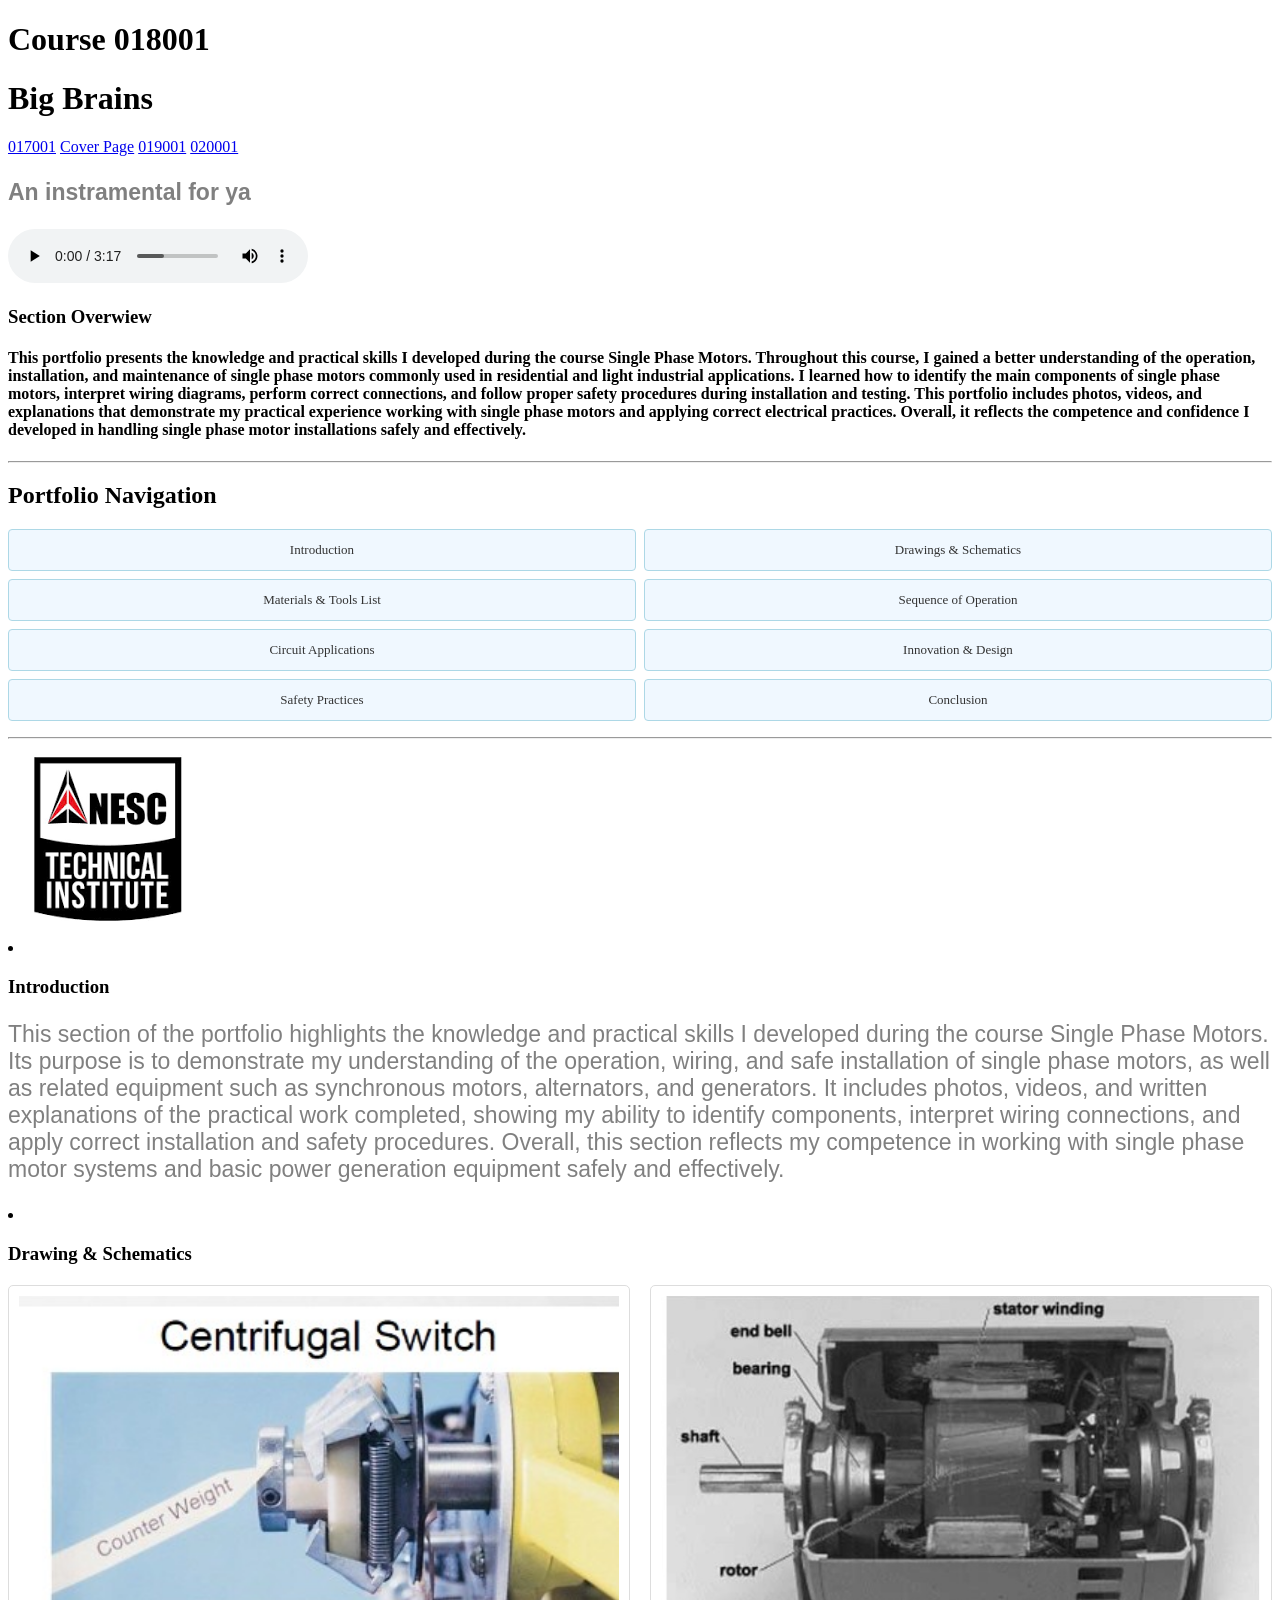
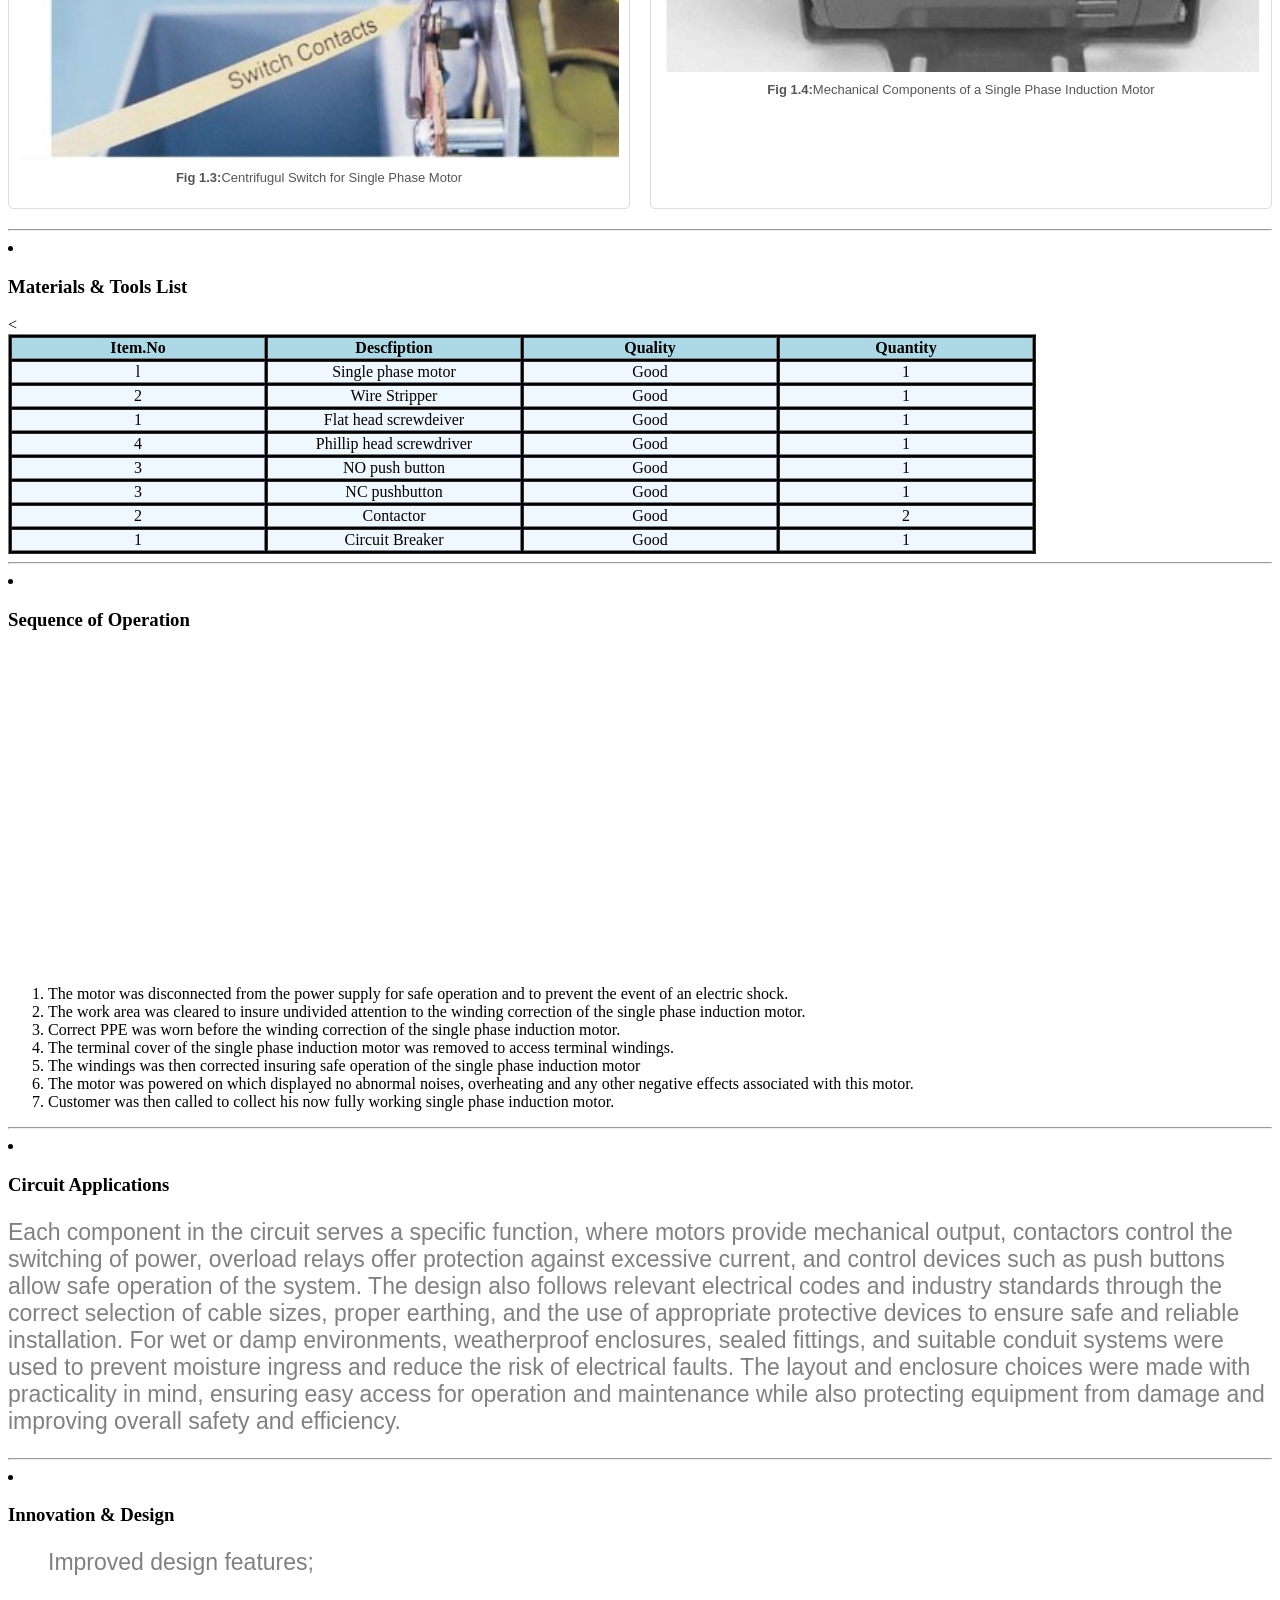
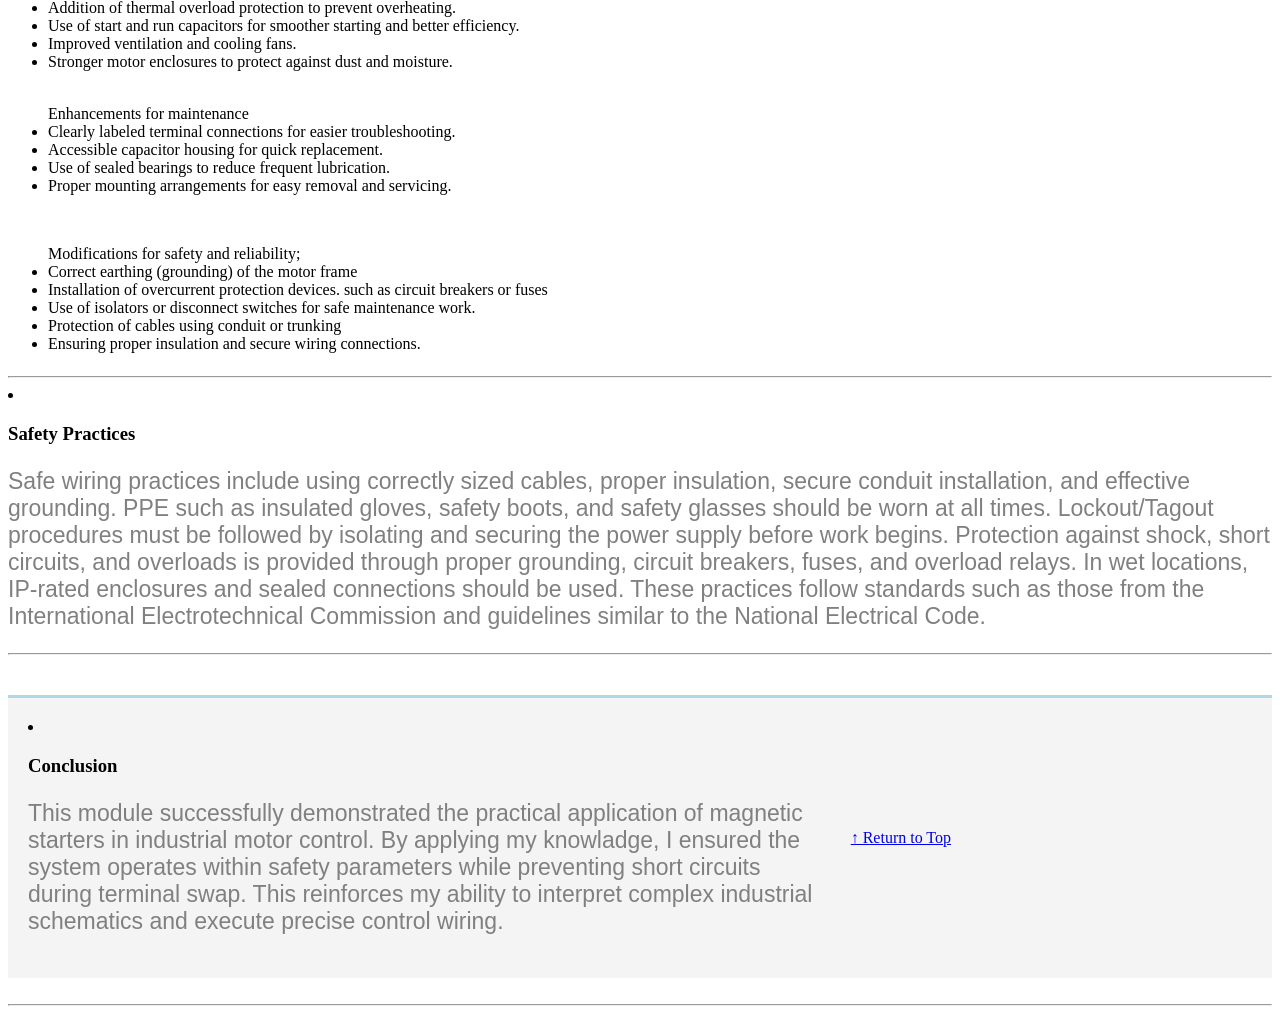
<file: 018001.html>
<!DOCTYPE html>
<html>
  <head>
        <link rel="icon" type="image/png" href="download.png">
    <title> Big Brains </title>
    <h1>Course 018001</h1>
        <link rel="stylesheet" href="style.css">
        </head>
        <body>
          <header id="top">
            <h1> Big Brains</h1>
            <a href="017001.html">017001</a>
            <a href="index.html">Cover Page</a>
            <a href="019001.html">019001</a>
            <a href="020001.html">020001</a>
          </header>
           <p><b> An instramental for ya</b></p>
        <audio controls><source src="wegolarp.mp3">
        </audio>
          <h3>Section Overwiew</h3>
          <h4>This portfolio presents the knowledge and practical skills I developed during the course Single Phase Motors. Throughout this course, I gained a better understanding of the operation, installation, and maintenance of single phase motors commonly used in residential and light industrial applications. I learned how to identify the main components of single phase motors, interpret wiring diagrams, perform correct connections, and follow proper safety procedures during installation and testing. This portfolio includes photos, videos, and explanations that demonstrate my practical experience working with single phase motors and applying correct electrical practices. Overall, it reflects the competence and confidence I developed in handling single phase motor installations safely and effectively.</h4>
          <nav> <hr>
     
       
        <h2>Portfolio Navigation</h2>
        <ul>
          <li><a href="#introduction">Introduction</a></li>
            <li><a href="#drawings&schematics">Drawings & Schematics</a></li>
            
            <li><a href="#materials&toolslist">Materials & Tools List</a></li>
            <li><a href="#sequenceofoperation">Sequence of Operation</a></li>
            <li><a href="#circuitapplications">Circuit Applications</a></li>
            <li><a href="#innovation&design">Innovation & Design </a></li>
            <li><a href="#safetypractices">Safety Practices</a></li>
            <li><a href="#conclusion">Conclusion</a></li>
        </ul>
   <hr> </nav>
   <img src="logo.png" alt="Institution Logo"
    weidth="300"height="auto">
        <li><h3 id="introduction"> Introduction </h3></li>
    <p>This section of the portfolio highlights the knowledge and practical skills I developed during the course Single Phase Motors. Its purpose is to demonstrate my understanding of the operation, wiring, and safe installation of single phase motors, as well as related equipment such as synchronous motors, alternators, and generators. It includes photos, videos, and written explanations of the practical work completed, showing my ability to identify components, interpret wiring connections, and apply correct installation and safety procedures. Overall, this section reflects my competence in working with single phase motor systems and basic power generation equipment safely and effectively.</p>
    
        <li><h3 id="drawings&schematics">Drawing & Schematics</h3></li>
    
      <div class="image-grid">
  
  <div class="image-card">
    <img src="cl.png" alt="Blake">
    <p><strong>Fig 1.3:</strong>Centrifugul Switch for Single Phase Motor </p>
  </div>

  <div class="image-card">
    <img src="dl.png" alt="Im supposed to die tonight">
    <p><strong>Fig 1.4:</strong>Mechanical Components of a Single Phase Induction Motor </p>
  </div>

</div>

    <hr>
      
      <li><h3 id="materials&toolslist">Materials & Tools List</h3></li>
      <table border="1" style="background-color:black">
        
        <tr align="center" style="background-color:lightblue;">
        <th width="250">Item.No</th>
        <th width="250">Descfiption</th>
        <th width="250">Quality</th>
        <th width="250">Quantity</th>
        </tr>
        
        <tr align="center" style="background-color:aliceblue;">
        <td>l</td>
        <td>Single phase motor</td>
        <td>Good</td>
        <td>1</td>
        
        </tr>
        
        <tr align="center" style="background-color:aliceblue;">
          <td>2</td>
          <td>Wire Stripper</td>
          <td>Good</td>
          <td>1</td>
          
        </tr>
        
        <tr align=center style="background-color:aliceblue;">
          <td>1</td>
          <td>Flat head screwdeiver</td>
          <td>Good</td>
          <td>1</td>
          
        </tr>
        
        <tr align="center" style="background-color:aliceblue;">
          <td> 4</td>
          <td>Phillip head screwdriver</td>
          <td>Good</td>
          <td>1</td>
          
        </tr>
        
        <tr align="center" style="background-color:aliceblue;">
          <td>3</td>
          <td>NO push button</td>
          <td>Good</td>
          <td>1</td>
          
        </tr>
        
        <tr align="center" style="background-color:aliceblue;">
          <td>3</td>
          <td>NC pushbutton</td>
          <td>Good</td>
          <td>1</td>
          
        </tr>
        
        <tr align="center" style="background-color:aliceblue;">
          <td>2</td>
          <td>Contactor</td>
          <td>Good</td>
          <td>2</td>
          <
        </tr>
        
        <tr align="center" style="background-color:aliceblue;">
          <td>1</td>
          <td>Circuit Breaker</td>
          <td>Good</td>
          <td>1</td>
          
          
        </tr>
        </table>
        <hr>
        
        <li><h3 id="sequenceofoperation">Sequence of Operation</h3></li>
       <iframe width="100%" height="315" src="https://www.youtube.com/embed/gds7UI7Du6I" frameborder="0" allow="accelerometer; autoplay; clipboard-write; encrypted-media; gyroscope; picture-in-picture" allowfullscreen></iframe>
 
        
        <ol>
          <li>The motor was disconnected from the power supply for safe operation and to prevent the event of an electric shock. </li>
          <li> The work area was cleared to insure undivided attention to the winding correction of the single phase induction motor.  </li>
          <li>Correct PPE was worn before the winding correction of the single phase induction motor. </li>
          <li>The terminal cover of the single phase induction motor was removed to access terminal windings. </li>
          <li>The windings was then corrected insuring safe operation of the single phase induction motor </li>
          <li>The motor was powered on which displayed no abnormal noises, overheating and any other negative effects associated with this motor. </li>
          <li>Customer was then called to collect his now fully working single phase induction motor. </li>
          </ol>
          <hr>
          
          <li><h3 id="circuitapplications">Circuit Applications</h3></li>
          <p>Each component in the circuit serves a specific function, where motors provide mechanical output, contactors control the switching of power, overload relays offer protection against excessive current, and control devices such as push buttons allow safe operation of the system. The design also follows relevant electrical codes and industry standards through the correct selection of cable sizes, proper earthing, and the use of appropriate protective devices to ensure safe and reliable installation. For wet or damp environments, weatherproof enclosures, sealed fittings, and suitable conduit systems were used to prevent moisture ingress and reduce the risk of electrical faults. The layout and enclosure choices were made with practicality in mind, ensuring easy access for operation and maintenance while also protecting equipment from damage and improving overall safety and efficiency.</p>
          <hr>
          
          <li><h3 id="innovation&design">Innovation & Design</h3></li>
          <ul><p>Improved design features;
<li>Addition of thermal overload protection to prevent overheating.</li>
<li>Use of start and run capacitors for smoother starting and better efficiency.</li>
<li>Improved ventilation and cooling fans.</li>
<li>Stronger motor enclosures to protect against dust and moisture.</li>
<br>
</ul>
<ul>Enhancements for maintenance
<li>Clearly labeled terminal connections for easier troubleshooting.</li>
<li>Accessible capacitor housing for quick replacement.</li>
<li>Use of sealed bearings to reduce frequent lubrication.</li>
<li>Proper mounting arrangements for easy removal and servicing.</li>
</ul>
<br>
<ul>Modifications for safety and reliability;
<li>Correct earthing (grounding) of the motor frame</li>
<li>Installation of overcurrent protection devices. such as circuit breakers or fuses</li>
<li>Use of isolators or disconnect switches for safe maintenance work.</li>
<li>Protection of cables using conduit or trunking</li>
<li>Ensuring proper insulation and secure wiring connections.</li> </p>
</ul>
          <hr>
          
          <li><h3 id="safetypractices">Safety Practices</h3></li>
          <p>Safe wiring practices include using correctly sized cables, proper insulation, secure conduit installation, and effective grounding. PPE such as insulated gloves, safety boots, and safety glasses should be worn at all times. Lockout/Tagout procedures must be followed by isolating and securing the power supply before work begins. Protection against shock, short circuits, and overloads is provided through proper grounding, circuit breakers, fuses, and overload relays. In wet locations, IP-rated enclosures and sealed connections should be used. These practices follow standards such as those from the International Electrotechnical Commission and guidelines similar to the National Electrical Code. </p>
          <hr>
          
          <div class="conclusion-grid">
            <div class="summery-text">
          <li><h3 id="conclusion">Conclusion</h3></li>
          <p>This module successfully demonstrated the practical application of magnetic starters in industrial motor control. By applying my knowladge, I ensured the system operates within safety parameters while preventing short circuits during terminal swap. This reinforces my ability to interpret complex industrial schematics and execute precise control wiring.</p>
          
           </div>
  <div class="final-links">
    <a href="#top" class="top-btn">↑ Return to Top</a>
  </div>
</div>
          <br>
          <hr>
          <footer>
            
          </footer>
          
          </body>
          </html>
</file>
<file: style.css>
p{font-size:23px;
      font-family:verdana, arial;
      line-height:auto;
      color:grey;}
nav ul {
  display: grid;
  grid-template-columns: 1fr 1fr;
  gap: 8px;
  list-style-type: none;
  padding: 0;
}

nav ul li a {
  display: block;
  background-color: #f0f8ff;
  padding: 12px;
  text-align: center;
  text-decoration: none;
  border: 1px solid #add8e6;
  border-radius: 4px;
  font-size: 13px;
  color: #333;
}
top-btn {
  display: block;
  width: fit-content;
  margin: 20px auto;
  padding: 10px 20px;
  background-color: #333;
  color: white;
  text-decoration: none;
  border-radius: 20px;
  font-size: 14px;
}
.image-grid {
  display: grid;
  grid-template-columns: 1fr 1fr;
  gap: 20px;
  margin: 20px 0;
}

.image-card {
  border: 1px solid #ddd;
  padding: 10px;
  background-color: #fff;
  border-radius: 5px;
}

.image-card img {
  width: 100%;
  height: auto;
  display: block;
}

.image-card p {
  font-size: 13px;
  color: #555;
  margin-top: 10px;
  text-align: center;
}

(max-width: 600px) {
  .image-grid {
    grid-template-columns: 1fr;
  }
}
.conclusion-grid {
  display: grid;
  grid-template-columns: 2fr 1fr;
  gap: 20px;
  align-items: center;
  background-color: #f4f4f4;
  padding: 20px;
  border-top: 3px solid #add8e6;
  margin-top: 40px;
}

/
(max-width: 600px) {
  .conclusion-grid {
    grid-template-columns: 1fr;
    text-align: center;
  }
}
</file>
